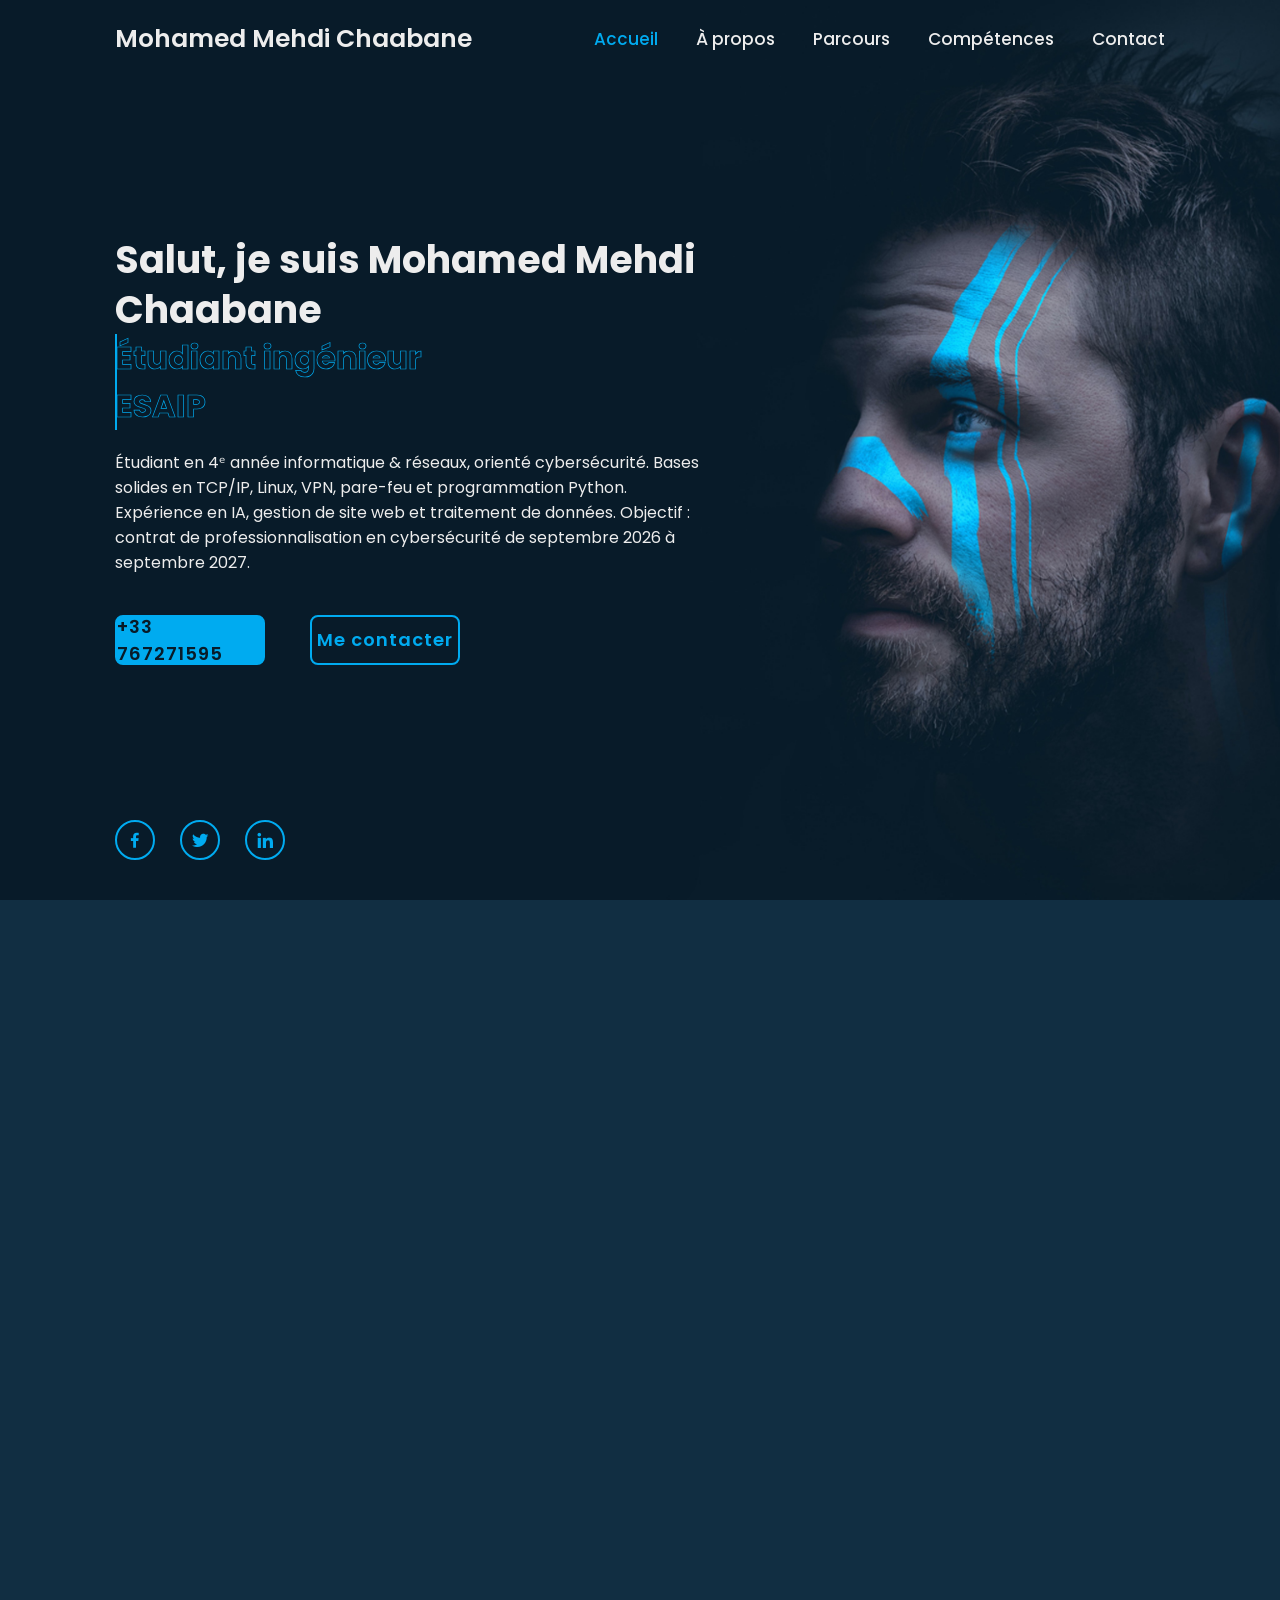
<file: index.html>
<!DOCTYPE html>
<html lang="fr">

<head>
    <meta charset="UTF-8">
    <meta http-equiv="X-UA-Compatible" content="IE=edge">
    <meta name="viewport" content="width=device-width, initial-scale=1.0">
    <title>Portfolio — Mohamed Mehdi Chaabane</title>

    <link rel="stylesheet" href="css/style.css">

    <!-- box icons -->
    <link href='https://unpkg.com/boxicons@2.1.4/css/boxicons.min.css' rel='stylesheet'>
</head>

<body>

    <!-- header -->
    <header class="header">
        <a href="#" class="logo">Mohamed Mehdi Chaabane<span class="animate" style="--i:1;"></span></a>

        <div class="bx bx-menu" id="menu-icon"><span class="animate" style="--i:2;"></span></div>

        <nav class="navbar">
            <a href="#home" class="active">Accueil</a>
            <a href="#about">À propos</a>
            <a href="#education">Parcours</a>
            <a href="#skills">Compétences</a>
            <a href="#home">Contact</a>

            <span class="active-nav"></span>
            <span class="animate" style="--i:2;"></span>
        </nav>
    </header>

    <!-- home -->
    <section class="home show-animate" id="home">
        <div class="home-content">
            <h1>Salut, je suis <span>Mohamed Mehdi Chaabane</span><span class="animate" style="--i:2;"></span></h1>
            <div class="text-animate">
                <h3>Étudiant ingénieur ESAIP</h3>
                <span class="animate" style="--i:3;"></span>
            </div>
            <p>
                Étudiant en 4ᵉ année informatique & réseaux, orienté cybersécurité. Bases solides en TCP/IP, Linux,
                VPN, pare-feu et programmation Python. Expérience en IA, gestion de site web et traitement de données.
                Objectif : contrat de professionnalisation en cybersécurité de septembre 2026 à septembre 2027.
                <span class="animate" style="--i:4;"></span>
            </p>

            <div class="btn-box">
                <a href="tel:+3376271895" class="btn">+33 767271595</a>
                <a href="mailto:mchaabane.ing2027@esaip.org" class="btn">Me contacter</a>
                <span class="animate" style="--i:5;"></span>
            </div>
        </div>

        <div class="home-sci">
            <a href="https://www.facebook.com"><i class='bx bxl-facebook'></i></a>
            <a href="https://x.com/i/flow/single_sign_on"><i class='bx bxl-twitter'></i></a>
            <a href="https://fr.linkedin.com"><i class='bx bxl-linkedin'></i></a>
            <span class="animate" style="--i:6;"></span>
        </div>

        <div class="home-imgHover"></div>
        <span class="animate home-img" style="--i:7;"></span>
    </section>

    <!-- about -->
    <section class="about" id="about">
        <h2 class="heading">À <span>propos</span><span class="animate scroll" style="--i:1;"></span></h2>

        <div class="about-img">
            <img src="images/Screenshot 2024-06-13 at 14.42.29.png" alt="Photo de profil">
            <span class="circle-spin"></span>
            <span class="animate scroll" style="--i:2;"></span>
        </div>

        <div class="about-content">
            <h3>Étudiant en cybersécurité<span class="animate scroll" style="--i:3;"></span></h3>
            <p>
                Je prépare le cycle ingénieur en cybersécurité à l’ESAIP (Angers). Compétences clés : réseaux
                (modèle TCP/IP), systèmes Linux/Windows Server, bases en cybersécurité (VPN, pare-feu, initiation
                au pentesting, tests de vulnérabilité, notions de cryptographie) et développement Python/C/Java.
                Expérience en IA/ML acquise chez Logical IA en 2024. Je cherche un contrat de professionnalisation
                en cybersécurité de sept. 2026 à sept. 2027.
                <span class="animate scroll" style="--i:4;"></span>
            </p>

            <div class="btn-box btns">
                <a href="Mohamed Mehdi chaabene-3 .pdf" class="btn" download>Télécharger mon CV</a>
                <span class="animate scroll" style="--i:5;"></span>
            </div>
        </div>
    </section>

    <!-- education / experience -->
    <section class="education" id="education">
        <h2 class="heading">Mon <span>parcours</span><span class="animate scroll" style="--i:1;"></span></h2>

        <div class="education-row">
            <div class="education-column">
                <h3 class="title">Formation<span class="animate scroll" style="--i:2;"></span></h3>

                <div class="education-box">
                    <div class="education-content">
                        <div class="content">
                            <div class="year"><i class='bx bxs-calendar'></i> 2021 – 2022</div>
                            <h3>Baccalauréat Mathématique — Lycée Carthage Byrsa, Tunisie</h3>
                            <p>Mention AB. Bases scientifiques solides et ouverture internationale.</p>
                        </div>
                    </div>

                    <div class="education-content">
                        <div class="content">
                            <div class="year"><i class='bx bxs-calendar'></i> 2022 – 2025</div>
                            <h3>Cycle ingénieur cybersécurité — ESAIP, Angers</h3>
                            <p>Informatique & réseaux, cybersécurité, systèmes, programmation et projets techniques.</p>
                        </div>
                    </div>

                    <div class="education-content">
                        <div class="content">
                            <div class="year"><i class='bx bxs-calendar'></i> 2ᵉ semestre 2024</div>
                            <h3>Erasmus — BME, Budapest (Hongrie)</h3>
                            <p>Semestre d’échange à la Budapest University of Technology and Economics.</p>
                        </div>
                    </div>

                    <span class="animate scroll" style="--i:3;"></span>
                </div>
            </div>

            <div class="education-column">
                <h3 class="title">Expériences<span class="animate scroll" style="--i:5;"></span></h3>

                <div class="education-box">
                    <div class="education-content">
                        <div class="content">
                            <div class="year"><i class='bx bxs-calendar'></i> Juin 2025 – Août 2025</div>
                            <h3>Stagiaire Intelligence Artificielle — Logical IA, Espagne</h3>
                            <p>Développement et mise en œuvre de solutions IA. Optimisation de processus métiers
                               avec machine learning. Utilisation de frameworks IA.</p>
                        </div>
                    </div>

                    <div class="education-content">
                        <div class="content">
                            <div class="year"><i class='bx bxs-calendar'></i> Oct. 2023 – Janv. 2024</div>
                            <h3>Employé polyvalent — Kiabi, Angers</h3>
                            <p>Relation client, gestion de stock, encaissement, organisation des commandes, travail en équipe.</p>
                        </div>
                    </div>

                    <div class="education-content">
                        <div class="content">
                            <div class="year"><i class='bx bxs-calendar'></i> Mai 2024 – janvier2025</div>
                            <h3>Vendeur polyvalent & serveur — Sakura, Angers</h3>
                            <p>Service, organisation, coordination et relation client en environnement dynamique.</p>
                        </div>
                    </div>

                    <span class="animate scroll" style="--i:6;"></span>
                </div>
            </div>
        </div>
    </section>

    <!-- skills -->
    <section class="skills" id="skills">
        <h2 class="heading">Mes <span>compétences</span><span class="animate scroll" style="--i:1;"></span></h2>

        <div class="skills-row">
            <div class="skills-column">
                <h3 class="title">Compétences techniques<span class="animate scroll" style="--i:2;"></span></h3>

                <div class="skills-box">
                    <div class="skills-content">
                        <div class="progress">
                            <h3>Réseaux TCP/IP</h3>
                            <div class="bar"><span></span></div>
                        </div>

                        <div class="progress">
                            <h3>Linux & Windows Server</h3>
                            <div class="bar"><span></span></div>
                        </div>

                        <div class="progress">
                            <h3>Programmation : Python / C / Java</h3>
                            <div class="bar"><span></span></div>
                        </div>

                        <div class="progress">
                            <h3>Développement Web : HTML / CSS / JS</h3>
                            <div class="bar"><span></span></div>
                        </div>
                    </div>

                    <span class="animate scroll" style="--i:3;"></span>
                </div>
            </div>

            <div class="skills-column">
                <h3 class="title">Compétences professionnelles<span class="animate scroll" style="--i:5;"></span></h3>

                <div class="skills-box">
                    <div class="skills-content">
                        <div class="progress">
                            <h3>Cybersécurité : VPN / pare-feu / bases pentest </h3>
                            <div class="bar"><span></span></div>
                        </div>

                        <div class="progress">
                            <h3>IA / Machine Learning (bases)</h3>
                            <div class="bar"><span></span></div>
                        </div>

                        <div class="progress">
                            <h3>Gestion de projet & organisation</h3>
                            <div class="bar"><span></span></div>
                        </div>

                        <div class="progress">
                            <h3>Communication & travail en équipe </h3>
                            <div class="bar"><span></span></div>
                        </div>
                    </div>

                    <span class="animate scroll" style="--i:6;"></span>
                </div>
            </div>
        </div>
    </section>

    <!-- footer -->
    <footer class="footer">
        <div class="footer-text">
            <p>
                Angers, France • mchaabane.ing2027@esaip.org • +33 7 67 27 18 95
            </p>
            <span class="animate scroll" style="--i:1;"></span>
        </div>

        <div class="footer-iconTop">
            <a href="#"><i class='bx bx-up-arrow-alt'></i></a>
            <span class="animate scroll" style="--i:3;"></span>
        </div>
    </footer>

    <script src="js/script.js"></script>
</body>

</html>
</file>
<file: css/style.css>
@import url('https://fonts.googleapis.com/css2?family=Poppins:wght@300;400;500;600;700;800;900&display=swap');

* {
    margin: 0;
    padding: 0;
    box-sizing: border-box;
    text-decoration: none;
    border: none;
    outline: none;
    scroll-behavior: smooth;
    font-family: 'Poppins', sans-serif;
}

:root {
    --bg-color: #081b29;
    --second-bg-color: #112e42;
    --text-color: #ededed;
    --main-color: #00abf0;
}

html {
    font-size: 62.5%;
    overflow-x: hidden;
}

body {
    background: var(--bg-color);
    color: var(--text-color);
}

.header {
    position: fixed;
    top: 0;
    left: 0;
    width: 100%;
    padding: 2rem 9%;
    background: transparent;
    display: flex;
    justify-content: space-between;
    align-items: center;
    z-index: 100;
    transition: .3s;
}

.header.sticky {
    background: var(--bg-color);
}

.logo {
    position: relative;
    font-size: 2.5rem;
    color: var(--text-color);
    font-weight: 600;
}

.navbar {
    position: relative;
}

.navbar a {
    font-size: 1.7rem;
    color: var(--text-color);
    font-weight: 500;
    margin-left: 3.5rem;
    transition: .3s;
}

.navbar a:hover,
.navbar a.active {
    color: var(--main-color);
}

#menu-icon {
    position: relative;
    font-size: 3.6rem;
    color: var(--text-color);
    cursor: pointer;
    display: none;
}

section {
    min-height: 100vh;
    padding: 10rem 9% 2rem;
}

.home {
    display: flex;
    align-items: center;
    padding: 0 9%;
    background: url('/images/home.jpg') no-repeat;
    background-size: cover;
    background-position: center;
}

.home-content {
    max-width: 60rem;
    z-index: 99;
}

.home-content h1 {
    position: relative;
    display: inline-block;
    font-size: 3.8rem;
    font-weight: 700;
    line-height: 1.3;
}

.home-content h1 span {
    color: var(--text-color);
}

.home-content .text-animate {
    position: relative;
    width: 32.8rem;
}

.home-content .text-animate h3 {
    font-size: 3.2rem;
    font-weight: 700;
    color: transparent;
    -webkit-text-stroke: .7px var(--main-color);
    background-image: linear-gradient(var(--main-color), var(--main-color));
    background-repeat: no-repeat;
    -webkit-background-clip: text;
    background-position: -33rem 0;
}

.home.show-animate .home-content .text-animate h3 {
    animation: homeBgText 6s linear infinite;
    animation-delay: 2s;
}

.home-content .text-animate h3::before {
    content: '';
    position: absolute;
    top: 0;
    left: 0;
    width: 0;
    height: 100%;
    border-right: 2px solid var(--main-color);
    z-index: -1;
}

.home.show-animate .home-content .text-animate h3::before {
    animation: homeCursorText 6s linear infinite;
    animation-delay: 2s;
}

.home-content p {
    position: relative;
    font-size: 1.6rem;
    margin: 2rem 0 4rem;
}

.btn-box {
    position: relative;
    display: flex;
    justify-content: space-between;
    width: 34.5rem;
    height: 5rem;
}

.btn-box .btn {
    position: relative;
    display: inline-flex;
    justify-content: center;
    align-items: center;
    width: 15rem;
    height: 100%;
    background: var(--main-color);
    border: .2rem solid var(--main-color);
    border-radius: .8rem;
    font-size: 1.8rem;
    font-weight: 600;
    letter-spacing: .1rem;
    color: var(--bg-color);
    z-index: 1;
    overflow: hidden;
    transition: .5s;
}

.btn-box .btn:hover {
    color: var(--main-color);
}

.btn-box .btn:nth-child(2) {
    background: transparent;
    color: var(--main-color);
}

.btn-box .btn:nth-child(2):hover {
    color: var(--bg-color);
}

.btn-box .btn:nth-child(2)::before {
    background: var(--main-color);
}

.btn-box .btn::before {
    content: '';
    position: absolute;
    top: 0;
    left: 0;
    width: 0;
    height: 100%;
    background: var(--bg-color);
    z-index: -1;
    transition: .5s;
}

.btn-box .btn:hover::before {
    width: 100%;
}

.home-sci {
    position: absolute;
    bottom: 4rem;
    width: 170px;
    display: flex;
    justify-content: space-between;
}

.home-sci a {
    position: relative;
    display: inline-flex;
    justify-content: center;
    align-items: center;
    width: 40px;
    height: 40px;
    background: transparent;
    border: .2rem solid var(--main-color);
    border-radius: 50%;
    font-size: 20px;
    color: var(--main-color);
    z-index: 1;
    overflow: hidden;
    transition: .5s;
}

.home-sci a:hover {
    color: var(--bg-color);
}

.home-sci a::before {
    content: '';
    position: absolute;
    top: 0;
    left: 0;
    width: 0;
    height: 100%;
    background: var(--main-color);
    z-index: -1;
    transition: .5s;
}

.home-sci a:hover::before {
    width: 100%;
}

.home-imgHover {
    position: absolute;
    top: 0;
    right: 0;
    width: 45%;
    height: 100%;
    background: transparent;
    transition: 3s;
}

.home-imgHover:hover {
    background: var(--bg-color);
    opacity: .8;
}

.about {
    display: flex;
    justify-content: center;
    align-items: center;
    flex-direction: column;
    gap: 2rem;
    background: var(--second-bg-color);
    padding-bottom: 6rem;
}

.heading {
    position: relative;
    font-size: 5rem;
    margin-bottom: 3rem;
    text-align: center;
}

span {
    color: var(--main-color);
}

.about-img {
    position: relative;
    width: 25rem;
    height: 25rem;
    border-radius: 50%;
    display: flex;
    justify-content: center;
    align-items: center;
}

.about-img img {
    width: 90%;
    border-radius: 50%;
    border: .2rem solid var(--main-color);
}

.about-img .circle-spin {
    position: absolute;
    top: 50%;
    left: 50%;
    transform: translate(-50%, -50%) rotate(0);
    width: 98%;
    height: 98%;
    border-radius: 50%;
    border-top: .2rem solid var(--second-bg-color);
    border-bottom: .2rem solid var(--second-bg-color);
    border-left: .2rem solid var(--main-color);
    border-right: .2rem solid var(--main-color);
    animation: aboutSpinner 8s linear infinite;
}

.about-content {
    text-align: center;
}

.about-content h3 {
    position: relative;
    display: inline-block;
    font-size: 2.6rem;
}

.about-content p {
    position: relative;
    font-size: 1.6rem;
    margin: 2rem 0 3rem;
}

.btn-box.btns {
    display: inline-block;
    width: 15rem;
}

.btn-box.btns a::before {
    background: var(--second-bg-color);
}

.education {
    display: flex;
    justify-content: center;
    align-items: center;
    flex-direction: column;
    min-height: auto;
    padding-bottom: 5rem;
}

.education .education-row {
    display: flex;
    flex-wrap: wrap;
    gap: 5rem;
}

.education-row .education-column {
    flex: 1 1 40rem;
}

.education-column .title {
    position: relative;
    display: inline-block;
    font-size: 2.5rem;
    margin: 0 0 1.5rem 2rem;
}

.education-column .education-box {
    position: relative;
    border-left: .2rem solid var(--main-color);
}

.education-box .education-content {
    position: relative;
    padding-left: 2rem;
}

.education-box .education-content::before {
    content: '';
    position: absolute;
    top: 0;
    left: -1.1rem;
    width: 2rem;
    height: 2rem;
    background: var(--main-color);
    border-radius: 50%;
}

.education-content .content {
    position: relative;
    padding: 1.5rem;
    border: .2rem solid var(--main-color);
    border-radius: .6rem;
    margin-bottom: 2rem;
    overflow: hidden;
}

.education-content .content::before {
    content: '';
    position: absolute;
    top: 0;
    left: 0;
    width: 0;
    height: 100%;
    background: var(--second-bg-color);
    z-index: -1;
    transition: .5s;
}

.education-content .content:hover::before {
    width: 100%;
}

.education-content .content .year {
    font-size: 1.5rem;
    color: var(--main-color);
    padding-bottom: .5rem;
}

.education-content .content .year i {
    padding-right: .5rem;
}

.education-content .content h3 {
    font-size: 2rem;
}

.education-content .content p {
    font-size: 1.6rem;
    padding-top: .5rem;
}

.skills {
    min-height: auto;
    padding-bottom: 7rem;
    background: var(--second-bg-color);
}

.skills h2 {
    display: inline-block;
    left: 50%;
    transform: translateX(-50%);
}

.skills .skills-row {
    display: flex;
    flex-wrap: wrap;
    gap: 5rem;
}

.skills-row .skills-column {
    flex: 1 1 40rem;
}

.skills-column .title {
    position: relative;
    display: inline-block;
    font-size: 2.5rem;
    margin: 0 0 1.5rem;
}

.skills-column .skills-box {
    position: relative;
}

.skills-box .skills-content {
    position: relative;
    border: .2rem solid var(--main-color);
    border-radius: .6rem;
    padding: .5rem 1.5rem;
    z-index: 1;
    overflow: hidden;
}

.skills-box .skills-content::before {
    content: '';
    position: absolute;
    top: 0;
    left: 0;
    width: 0;
    height: 100%;
    background: var(--bg-color);
    z-index: -1;
    transition: .5s;
}

.skills-box .skills-content:hover::before {
    width: 100%;
}

.skills-content .progress {
    padding: 1rem 0;
}

.skills-content .progress h3 {
    font-size: 1.7rem;
    display: flex;
    justify-content: space-between;
}

.skills-content .progress h3 span {
    color: var(--text-color);
}

.skills-content .progress .bar {
    height: 2.5rem;
    border-radius: .6rem;
    border: .2rem solid var(--main-color);
    padding: .5rem;
    margin: 1rem 0;
}

.skills-content .progress .bar span {
    display: block;
    height: 100%;
    border-radius: .3rem;
    background: var(--main-color);
}

.skills-column:nth-child(1) .skills-content .progress:nth-child(1) .bar span {
    width: 90%;
}

.skills-column:nth-child(1) .skills-content .progress:nth-child(2) .bar span {
    width: 80%;
}

.skills-column:nth-child(1) .skills-content .progress:nth-child(3) .bar span {
    width: 65%;
}

.skills-column:nth-child(1) .skills-content .progress:nth-child(4) .bar span {
    width: 75%;
}

.skills-column:nth-child(2) .skills-content .progress:nth-child(1) .bar span {
    width: 95%;
}

.skills-column:nth-child(2) .skills-content .progress:nth-child(2) .bar span {
    width: 67%;
}

.skills-column:nth-child(2) .skills-content .progress:nth-child(3) .bar span {
    width: 85%;
}

.skills-column:nth-child(2) .skills-content .progress:nth-child(4) .bar span {
    width: 60%;
}

.contact {
    min-height: auto;
    padding-bottom: 7rem;
}

.contact h2 {
    display: inline-block;
    left: 50%;
    transform: translateX(-50%);
}

.contact form {
    max-width: 70rem;
    margin: 0 auto;
    text-align: center;
}

.contact form .input-box {
    position: relative;
    display: flex;
    justify-content: space-between;
    flex-wrap: wrap;
}

.contact form .input-box .input-field {
    position: relative;
    width: 49%;
    margin: .8rem 0;
}

.contact form .input-box .input-field input,
.contact form .textarea-field textarea {
    width: 100%;
    height: 100%;
    padding: 1.5rem;
    font-size: 1.6rem;
    color: var(--text-color);
    background: transparent;
    border-radius: .6rem;
    border: .2rem solid var(--main-color);
}

.contact form .input-box .input-field input::placeholder,
.contact form .textarea-field textarea::placeholder {
    color: var(--text-color);
}

.contact form .focus {
    position: absolute;
    top: 0;
    left: 0;
    width: 0;
    height: 100%;
    background: var(--second-bg-color);
    border-radius: .6rem;
    z-index: -1;
    transition: .5s;
}

.contact form .input-box .input-field input:focus~.focus,
.contact form .input-box .input-field input:valid~.focus,
.contact form .textarea-field textarea:focus~.focus,
.contact form .textarea-field textarea:valid~.focus {
    width: 100%;
}

.contact form .textarea-field {
    position: relative;
    margin: .8rem 0 2.7rem;
    display: flex;
}

.contact form .textarea-field textarea {
    resize: none;
}

.contact form .btn-box.btns .btn {
    cursor: pointer;
}

.footer {
    display: flex;
    justify-content: space-between;
    align-items: center;
    flex-wrap: wrap;
    padding: 2rem 9%;
    background: var(--second-bg-color);
}

.footer-text,
.footer-iconTop {
    position: relative;
}

.footer-text p {
    font-size: 1.6rem;
}

.footer-iconTop a {
    position: relative;
    display: inline-flex;
    justify-content: center;
    align-items: center;
    padding: .8rem;
    background: var(--main-color);
    border: .2rem solid var(--main-color);
    border-radius: .6rem;
    z-index: 1;
    overflow: hidden;
}

.footer-iconTop a::before {
    content: '';
    position: absolute;
    top: 0;
    left: 0;
    width: 0;
    height: 100%;
    background: var(--second-bg-color);
    z-index: -1;
    transition: .5s;
}

.footer-iconTop a:hover::before {
    width: 100%;
}

.footer-iconTop a i {
    font-size: 2.4rem;
    color: var(--bg-color);
    transition: .5s;
}

.footer-iconTop a:hover i {
    color: var(--main-color);
}

/* ANIMATION RELOAD AND SCROLL */
.animate {
    position: absolute;
    top: 0;
    right: 0;
    width: 100%;
    height: 100%;
    background: var(--bg-color);
    z-index: 98;
}

.animate.home-img {
    width: 50%;
}

.logo .animate,
.navbar .animate,
#menu-icon .animate,
.home.show-animate .animate {
    animation: showRight 1s ease forwards;
    animation-delay: calc(.3s * var(--i));
}

.animate.scroll {
    transition: 1s ease;
    transition-delay: calc(.3s / var(--i));
    animation: none;
}

section:nth-child(odd) .animate.scroll,
.footer .animate.scroll {
    background: var(--second-bg-color);
}

.education .education-box .animate.scroll {
    width: 105%;
}

.about.show-animate .animate.scroll,
.education.show-animate .animate.scroll,
.skills.show-animate .animate.scroll,
.contact.show-animate .animate.scroll,
.footer.show-animate .animate.scroll {
    transition-delay: calc(.3s * var(--i));
    width: 0;
}


/* BREAKPOINTS */
@media (max-width: 1200px) {
    html {
        font-size: 55%;
    }
}

@media (max-width: 991px) {
    .header {
        padding: 2rem 4%;
    }

    section {
        padding: 10rem 4% 2rem;
    }

    .home {
        padding: 0 4%;
    }

    .footer {
        padding: 2rem 4%;
    }
}

@media (max-width: 850px) {
    .animate.home-img {
        width: 55%;
    }
}

@media (max-width: 768px) {
    .header {
        background: var(--bg-color);
    }

    #menu-icon {
        display: block;
    }

    .navbar {
        position: absolute;
        top: 100%;
        left: -100%;
        width: 100%;
        padding: 1rem 4%;
        background: var(--main-color);
        box-shadow: 0 .5rem 1rem rgba(0, 0, 0, .2);
        z-index: 1;
        transition: .25s ease;
        transition-delay: .25s;
    }

    .navbar.active {
        left: 0;
        transition-delay: 0s;
    }

    .navbar .active-nav {
        position: absolute;
        top: 0;
        left: -100%;
        width: 100%;
        height: 100%;
        background: var(--bg-color);
        border-top: .1rem solid rgba(0, 0, 0, .2);
        z-index: -1;
        transition: .25s ease;
        transition-delay: 0s;
    }

    .navbar.active .active-nav {
        left: 0;
        transition-delay: .25s;
    }

    .navbar a {
        display: block;
        font-size: 2rem;
        margin: 3rem 0;
        transform: translateX(-20rem);
        transition: .25s ease;
        transition-delay: 0s;
    }

    .navbar.active a {
        transform: translateX(0);
        transition-delay: .25s;
    }

    .home-imgHover {
        pointer-events: none;
        background: var(--bg-color);
        opacity: .6;
    }
}

@media (max-width: 520px) {
    html {
        font-size: 50%;
    }

    .home-content h1 {
        display: flex;
        flex-direction: column;
    }

    .home-sci {
        width: 160px;
    }

    .home-sci a {
        width: 38px;
        height: 38px;
    }
}

@media (max-width: 462px) {
    .home-content h1 {
        font-size: 5.2rem;
    }

    .education {
        padding: 10rem 4% 5rem 5%;
    }

    .contact form .input-box .input-field {
        width: 100%;
    }

    .footer {
        flex-direction: column-reverse;
    }

    .footer p {
        margin-top: 2rem;
        text-align: center;
    }
}

@media (max-width: 371px) {
    .home {
        justify-content: center;
    }

    .home-content {
        display: flex;
        align-items: center;
        flex-direction: column;
        text-align: center;
    }

    .home-content h1 {
        font-size: 5rem;
    }
}


/* KEYFRAMES ANIMATION */
@keyframes homeBgText {

    0%,
    10%,
    100% {
        background-position: -33rem 0;
    }

    65%,
    85% {
        background-position: 0 0;
    }
}

@keyframes homeCursorText {

    0%,
    10%,
    100% {
        width: 0;
    }

    65%,
    78%,
    85% {
        width: 100%;
        opacity: 1;
    }

    75%,
    81% {
        opacity: 0;
    }
}

@keyframes aboutSpinner {
    100% {
        transform: translate(-50%, -50%) rotate(360deg);
    }
}

@keyframes showRight {
    100% {
        width: 0;
    }
}
</file>
<file: Complete Responsive Portfolio Website/css/style.css>
@import url('https://fonts.googleapis.com/css2?family=Poppins:wght@300;400;500;600;700;800;900&display=swap');

* {
    margin: 0;
    padding: 0;
    box-sizing: border-box;
    text-decoration: none;
    border: none;
    outline: none;
    scroll-behavior: smooth;
    font-family: 'Poppins', sans-serif;
}

:root {
    --bg-color: #081b29;
    --second-bg-color: #112e42;
    --text-color: #ededed;
    --main-color: #00abf0;
}

html {
    font-size: 62.5%;
    overflow-x: hidden;
}

body {
    background: var(--bg-color);
    color: var(--text-color);
}

.header {
    position: fixed;
    top: 0;
    left: 0;
    width: 100%;
    padding: 2rem 9%;
    background: transparent;
    display: flex;
    justify-content: space-between;
    align-items: center;
    z-index: 100;
    transition: .3s;
}

.header.sticky {
    background: var(--bg-color);
}

.logo {
    position: relative;
    font-size: 2.5rem;
    color: var(--text-color);
    font-weight: 600;
}

.navbar {
    position: relative;
}

.navbar a {
    font-size: 1.7rem;
    color: var(--text-color);
    font-weight: 500;
    margin-left: 3.5rem;
    transition: .3s;
}

.navbar a:hover,
.navbar a.active {
    color: var(--main-color);
}

#menu-icon {
    position: relative;
    font-size: 3.6rem;
    color: var(--text-color);
    cursor: pointer;
    display: none;
}

section {
    min-height: 100vh;
    padding: 10rem 9% 2rem;
}

.home {
    display: flex;
    align-items: center;
    padding: 0 9%;
    background: url('/images/home.jpg') no-repeat;
    background-size: cover;
    background-position: center;
}

.home-content {
    max-width: 60rem;
    z-index: 99;
}

.home-content h1 {
    position: relative;
    display: inline-block;
    font-size: 3.8rem;
    font-weight: 700;
    line-height: 1.3;
}

.home-content h1 span {
    color: var(--text-color);
}

.home-content .text-animate {
    position: relative;
    width: 32.8rem;
}

.home-content .text-animate h3 {
    font-size: 3.2rem;
    font-weight: 700;
    color: transparent;
    -webkit-text-stroke: .7px var(--main-color);
    background-image: linear-gradient(var(--main-color), var(--main-color));
    background-repeat: no-repeat;
    -webkit-background-clip: text;
    background-position: -33rem 0;
}

.home.show-animate .home-content .text-animate h3 {
    animation: homeBgText 6s linear infinite;
    animation-delay: 2s;
}

.home-content .text-animate h3::before {
    content: '';
    position: absolute;
    top: 0;
    left: 0;
    width: 0;
    height: 100%;
    border-right: 2px solid var(--main-color);
    z-index: -1;
}

.home.show-animate .home-content .text-animate h3::before {
    animation: homeCursorText 6s linear infinite;
    animation-delay: 2s;
}

.home-content p {
    position: relative;
    font-size: 1.6rem;
    margin: 2rem 0 4rem;
}

.btn-box {
    position: relative;
    display: flex;
    justify-content: space-between;
    width: 34.5rem;
    height: 5rem;
}

.btn-box .btn {
    position: relative;
    display: inline-flex;
    justify-content: center;
    align-items: center;
    width: 15rem;
    height: 100%;
    background: var(--main-color);
    border: .2rem solid var(--main-color);
    border-radius: .8rem;
    font-size: 1.8rem;
    font-weight: 600;
    letter-spacing: .1rem;
    color: var(--bg-color);
    z-index: 1;
    overflow: hidden;
    transition: .5s;
}

.btn-box .btn:hover {
    color: var(--main-color);
}

.btn-box .btn:nth-child(2) {
    background: transparent;
    color: var(--main-color);
}

.btn-box .btn:nth-child(2):hover {
    color: var(--bg-color);
}

.btn-box .btn:nth-child(2)::before {
    background: var(--main-color);
}

.btn-box .btn::before {
    content: '';
    position: absolute;
    top: 0;
    left: 0;
    width: 0;
    height: 100%;
    background: var(--bg-color);
    z-index: -1;
    transition: .5s;
}

.btn-box .btn:hover::before {
    width: 100%;
}

.home-sci {
    position: absolute;
    bottom: 4rem;
    width: 170px;
    display: flex;
    justify-content: space-between;
}

.home-sci a {
    position: relative;
    display: inline-flex;
    justify-content: center;
    align-items: center;
    width: 40px;
    height: 40px;
    background: transparent;
    border: .2rem solid var(--main-color);
    border-radius: 50%;
    font-size: 20px;
    color: var(--main-color);
    z-index: 1;
    overflow: hidden;
    transition: .5s;
}

.home-sci a:hover {
    color: var(--bg-color);
}

.home-sci a::before {
    content: '';
    position: absolute;
    top: 0;
    left: 0;
    width: 0;
    height: 100%;
    background: var(--main-color);
    z-index: -1;
    transition: .5s;
}

.home-sci a:hover::before {
    width: 100%;
}

.home-imgHover {
    position: absolute;
    top: 0;
    right: 0;
    width: 45%;
    height: 100%;
    background: transparent;
    transition: 3s;
}

.home-imgHover:hover {
    background: var(--bg-color);
    opacity: .8;
}

.about {
    display: flex;
    justify-content: center;
    align-items: center;
    flex-direction: column;
    gap: 2rem;
    background: var(--second-bg-color);
    padding-bottom: 6rem;
}

.heading {
    position: relative;
    font-size: 5rem;
    margin-bottom: 3rem;
    text-align: center;
}

span {
    color: var(--main-color);
}

.about-img {
    position: relative;
    width: 25rem;
    height: 25rem;
    border-radius: 50%;
    display: flex;
    justify-content: center;
    align-items: center;
}

.about-img img {
    width: 90%;
    border-radius: 50%;
    border: .2rem solid var(--main-color);
}

.about-img .circle-spin {
    position: absolute;
    top: 50%;
    left: 50%;
    transform: translate(-50%, -50%) rotate(0);
    width: 98%;
    height: 98%;
    border-radius: 50%;
    border-top: .2rem solid var(--second-bg-color);
    border-bottom: .2rem solid var(--second-bg-color);
    border-left: .2rem solid var(--main-color);
    border-right: .2rem solid var(--main-color);
    animation: aboutSpinner 8s linear infinite;
}

.about-content {
    text-align: center;
}

.about-content h3 {
    position: relative;
    display: inline-block;
    font-size: 2.6rem;
}

.about-content p {
    position: relative;
    font-size: 1.6rem;
    margin: 2rem 0 3rem;
}

.btn-box.btns {
    display: inline-block;
    width: 15rem;
}

.btn-box.btns a::before {
    background: var(--second-bg-color);
}

.education {
    display: flex;
    justify-content: center;
    align-items: center;
    flex-direction: column;
    min-height: auto;
    padding-bottom: 5rem;
}

.education .education-row {
    display: flex;
    flex-wrap: wrap;
    gap: 5rem;
}

.education-row .education-column {
    flex: 1 1 40rem;
}

.education-column .title {
    position: relative;
    display: inline-block;
    font-size: 2.5rem;
    margin: 0 0 1.5rem 2rem;
}

.education-column .education-box {
    position: relative;
    border-left: .2rem solid var(--main-color);
}

.education-box .education-content {
    position: relative;
    padding-left: 2rem;
}

.education-box .education-content::before {
    content: '';
    position: absolute;
    top: 0;
    left: -1.1rem;
    width: 2rem;
    height: 2rem;
    background: var(--main-color);
    border-radius: 50%;
}

.education-content .content {
    position: relative;
    padding: 1.5rem;
    border: .2rem solid var(--main-color);
    border-radius: .6rem;
    margin-bottom: 2rem;
    overflow: hidden;
}

.education-content .content::before {
    content: '';
    position: absolute;
    top: 0;
    left: 0;
    width: 0;
    height: 100%;
    background: var(--second-bg-color);
    z-index: -1;
    transition: .5s;
}

.education-content .content:hover::before {
    width: 100%;
}

.education-content .content .year {
    font-size: 1.5rem;
    color: var(--main-color);
    padding-bottom: .5rem;
}

.education-content .content .year i {
    padding-right: .5rem;
}

.education-content .content h3 {
    font-size: 2rem;
}

.education-content .content p {
    font-size: 1.6rem;
    padding-top: .5rem;
}

.skills {
    min-height: auto;
    padding-bottom: 7rem;
    background: var(--second-bg-color);
}

.skills h2 {
    display: inline-block;
    left: 50%;
    transform: translateX(-50%);
}

.skills .skills-row {
    display: flex;
    flex-wrap: wrap;
    gap: 5rem;
}

.skills-row .skills-column {
    flex: 1 1 40rem;
}

.skills-column .title {
    position: relative;
    display: inline-block;
    font-size: 2.5rem;
    margin: 0 0 1.5rem;
}

.skills-column .skills-box {
    position: relative;
}

.skills-box .skills-content {
    position: relative;
    border: .2rem solid var(--main-color);
    border-radius: .6rem;
    padding: .5rem 1.5rem;
    z-index: 1;
    overflow: hidden;
}

.skills-box .skills-content::before {
    content: '';
    position: absolute;
    top: 0;
    left: 0;
    width: 0;
    height: 100%;
    background: var(--bg-color);
    z-index: -1;
    transition: .5s;
}

.skills-box .skills-content:hover::before {
    width: 100%;
}

.skills-content .progress {
    padding: 1rem 0;
}

.skills-content .progress h3 {
    font-size: 1.7rem;
    display: flex;
    justify-content: space-between;
}

.skills-content .progress h3 span {
    color: var(--text-color);
}

.skills-content .progress .bar {
    height: 2.5rem;
    border-radius: .6rem;
    border: .2rem solid var(--main-color);
    padding: .5rem;
    margin: 1rem 0;
}

.skills-content .progress .bar span {
    display: block;
    height: 100%;
    border-radius: .3rem;
    background: var(--main-color);
}

.skills-column:nth-child(1) .skills-content .progress:nth-child(1) .bar span {
    width: 90%;
}

.skills-column:nth-child(1) .skills-content .progress:nth-child(2) .bar span {
    width: 80%;
}

.skills-column:nth-child(1) .skills-content .progress:nth-child(3) .bar span {
    width: 65%;
}

.skills-column:nth-child(1) .skills-content .progress:nth-child(4) .bar span {
    width: 75%;
}

.skills-column:nth-child(2) .skills-content .progress:nth-child(1) .bar span {
    width: 95%;
}

.skills-column:nth-child(2) .skills-content .progress:nth-child(2) .bar span {
    width: 67%;
}

.skills-column:nth-child(2) .skills-content .progress:nth-child(3) .bar span {
    width: 85%;
}

.skills-column:nth-child(2) .skills-content .progress:nth-child(4) .bar span {
    width: 60%;
}

.contact {
    min-height: auto;
    padding-bottom: 7rem;
}

.contact h2 {
    display: inline-block;
    left: 50%;
    transform: translateX(-50%);
}

.contact form {
    max-width: 70rem;
    margin: 0 auto;
    text-align: center;
}

.contact form .input-box {
    position: relative;
    display: flex;
    justify-content: space-between;
    flex-wrap: wrap;
}

.contact form .input-box .input-field {
    position: relative;
    width: 49%;
    margin: .8rem 0;
}

.contact form .input-box .input-field input,
.contact form .textarea-field textarea {
    width: 100%;
    height: 100%;
    padding: 1.5rem;
    font-size: 1.6rem;
    color: var(--text-color);
    background: transparent;
    border-radius: .6rem;
    border: .2rem solid var(--main-color);
}

.contact form .input-box .input-field input::placeholder,
.contact form .textarea-field textarea::placeholder {
    color: var(--text-color);
}

.contact form .focus {
    position: absolute;
    top: 0;
    left: 0;
    width: 0;
    height: 100%;
    background: var(--second-bg-color);
    border-radius: .6rem;
    z-index: -1;
    transition: .5s;
}

.contact form .input-box .input-field input:focus~.focus,
.contact form .input-box .input-field input:valid~.focus,
.contact form .textarea-field textarea:focus~.focus,
.contact form .textarea-field textarea:valid~.focus {
    width: 100%;
}

.contact form .textarea-field {
    position: relative;
    margin: .8rem 0 2.7rem;
    display: flex;
}

.contact form .textarea-field textarea {
    resize: none;
}

.contact form .btn-box.btns .btn {
    cursor: pointer;
}

.footer {
    display: flex;
    justify-content: space-between;
    align-items: center;
    flex-wrap: wrap;
    padding: 2rem 9%;
    background: var(--second-bg-color);
}

.footer-text,
.footer-iconTop {
    position: relative;
}

.footer-text p {
    font-size: 1.6rem;
}

.footer-iconTop a {
    position: relative;
    display: inline-flex;
    justify-content: center;
    align-items: center;
    padding: .8rem;
    background: var(--main-color);
    border: .2rem solid var(--main-color);
    border-radius: .6rem;
    z-index: 1;
    overflow: hidden;
}

.footer-iconTop a::before {
    content: '';
    position: absolute;
    top: 0;
    left: 0;
    width: 0;
    height: 100%;
    background: var(--second-bg-color);
    z-index: -1;
    transition: .5s;
}

.footer-iconTop a:hover::before {
    width: 100%;
}

.footer-iconTop a i {
    font-size: 2.4rem;
    color: var(--bg-color);
    transition: .5s;
}

.footer-iconTop a:hover i {
    color: var(--main-color);
}

/* ANIMATION RELOAD AND SCROLL */
.animate {
    position: absolute;
    top: 0;
    right: 0;
    width: 100%;
    height: 100%;
    background: var(--bg-color);
    z-index: 98;
}

.animate.home-img {
    width: 50%;
}

.logo .animate,
.navbar .animate,
#menu-icon .animate,
.home.show-animate .animate {
    animation: showRight 1s ease forwards;
    animation-delay: calc(.3s * var(--i));
}

.animate.scroll {
    transition: 1s ease;
    transition-delay: calc(.3s / var(--i));
    animation: none;
}

section:nth-child(odd) .animate.scroll,
.footer .animate.scroll {
    background: var(--second-bg-color);
}

.education .education-box .animate.scroll {
    width: 105%;
}

.about.show-animate .animate.scroll,
.education.show-animate .animate.scroll,
.skills.show-animate .animate.scroll,
.contact.show-animate .animate.scroll,
.footer.show-animate .animate.scroll {
    transition-delay: calc(.3s * var(--i));
    width: 0;
}


/* BREAKPOINTS */
@media (max-width: 1200px) {
    html {
        font-size: 55%;
    }
}

@media (max-width: 991px) {
    .header {
        padding: 2rem 4%;
    }

    section {
        padding: 10rem 4% 2rem;
    }

    .home {
        padding: 0 4%;
    }

    .footer {
        padding: 2rem 4%;
    }
}

@media (max-width: 850px) {
    .animate.home-img {
        width: 55%;
    }
}

@media (max-width: 768px) {
    .header {
        background: var(--bg-color);
    }

    #menu-icon {
        display: block;
    }

    .navbar {
        position: absolute;
        top: 100%;
        left: -100%;
        width: 100%;
        padding: 1rem 4%;
        background: var(--main-color);
        box-shadow: 0 .5rem 1rem rgba(0, 0, 0, .2);
        z-index: 1;
        transition: .25s ease;
        transition-delay: .25s;
    }

    .navbar.active {
        left: 0;
        transition-delay: 0s;
    }

    .navbar .active-nav {
        position: absolute;
        top: 0;
        left: -100%;
        width: 100%;
        height: 100%;
        background: var(--bg-color);
        border-top: .1rem solid rgba(0, 0, 0, .2);
        z-index: -1;
        transition: .25s ease;
        transition-delay: 0s;
    }

    .navbar.active .active-nav {
        left: 0;
        transition-delay: .25s;
    }

    .navbar a {
        display: block;
        font-size: 2rem;
        margin: 3rem 0;
        transform: translateX(-20rem);
        transition: .25s ease;
        transition-delay: 0s;
    }

    .navbar.active a {
        transform: translateX(0);
        transition-delay: .25s;
    }

    .home-imgHover {
        pointer-events: none;
        background: var(--bg-color);
        opacity: .6;
    }
}

@media (max-width: 520px) {
    html {
        font-size: 50%;
    }

    .home-content h1 {
        display: flex;
        flex-direction: column;
    }

    .home-sci {
        width: 160px;
    }

    .home-sci a {
        width: 38px;
        height: 38px;
    }
}

@media (max-width: 462px) {
    .home-content h1 {
        font-size: 5.2rem;
    }

    .education {
        padding: 10rem 4% 5rem 5%;
    }

    .contact form .input-box .input-field {
        width: 100%;
    }

    .footer {
        flex-direction: column-reverse;
    }

    .footer p {
        margin-top: 2rem;
        text-align: center;
    }
}

@media (max-width: 371px) {
    .home {
        justify-content: center;
    }

    .home-content {
        display: flex;
        align-items: center;
        flex-direction: column;
        text-align: center;
    }

    .home-content h1 {
        font-size: 5rem;
    }
}


/* KEYFRAMES ANIMATION */
@keyframes homeBgText {

    0%,
    10%,
    100% {
        background-position: -33rem 0;
    }

    65%,
    85% {
        background-position: 0 0;
    }
}

@keyframes homeCursorText {

    0%,
    10%,
    100% {
        width: 0;
    }

    65%,
    78%,
    85% {
        width: 100%;
        opacity: 1;
    }

    75%,
    81% {
        opacity: 0;
    }
}

@keyframes aboutSpinner {
    100% {
        transform: translate(-50%, -50%) rotate(360deg);
    }
}

@keyframes showRight {
    100% {
        width: 0;
    }
}
</file>
